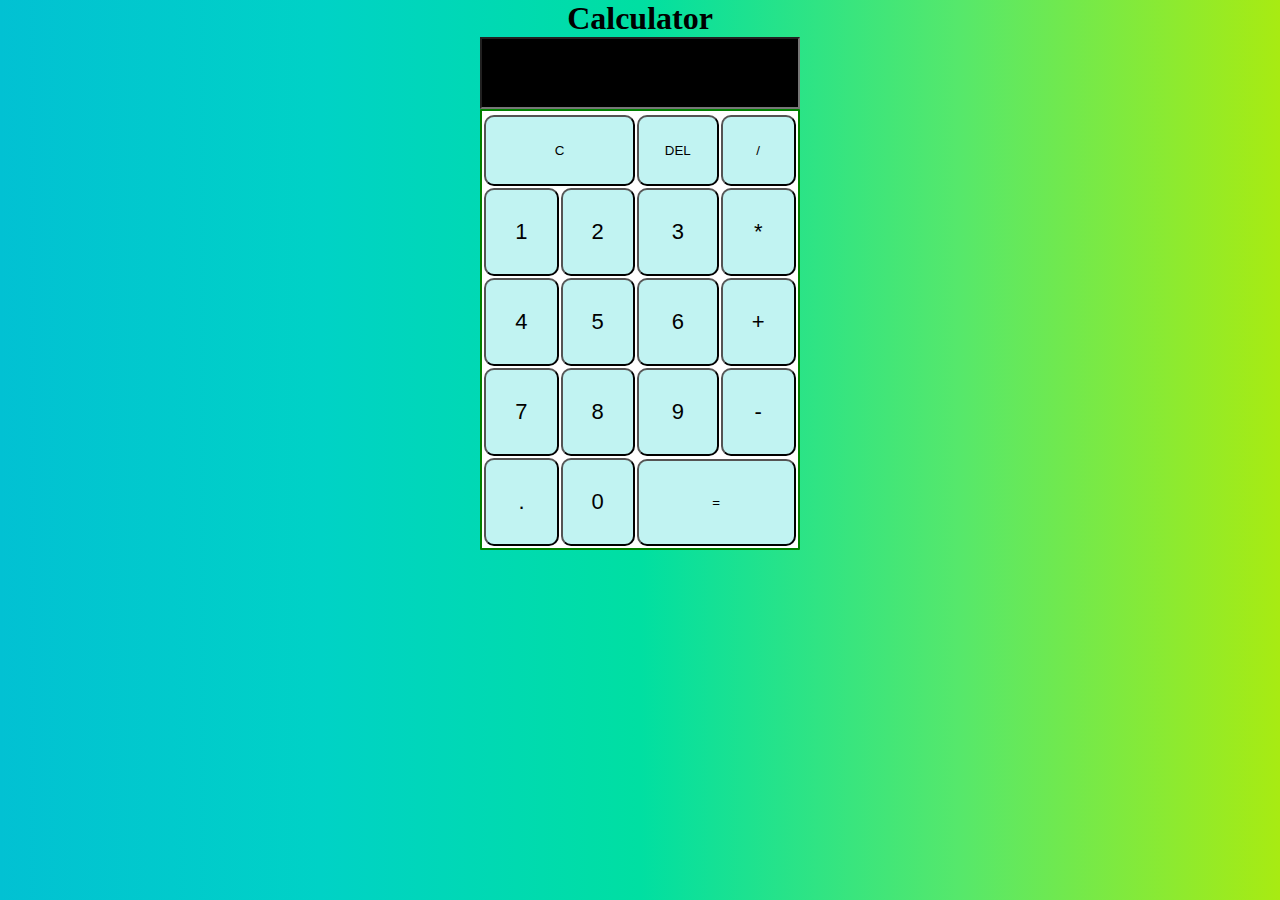
<file: Calculator/index.html>
<!DOCTYPE html>
<html lang="en">

<head>
    <meta charset="UTF-8">
    <meta http-equiv="X-UA-Compatible" content="IE=edge">
    <meta name="viewport" content="width=device-width, initial-scale=1.0">
    <title>Calculator</title>
    <link rel="stylesheet" href="style.css">
</head>

<body>
    <div class="container">
        <h1>Calculator</h1>

        <table>
            <tr>
                <input type="text" name="screen" id="screen">
            </tr>
            <tr>
                <td colspan="2"> <input type="button" value="C" class="reset" onclick="reset()"></td>
                <td> <input type="button" value="DEL" onclick="backspace()" class="reset"></td>
                <td> <input type="button" value="/" onclick="display('/')" class="reset"></td>
            </tr>
            <tr>
                <td> <input type="button" value="1" class="number" onclick="display('1')"></td>
                <td> <input type="button" value="2" class="number" onclick="display('2')" ></td>
                <td> <input type="button" value="3" class="number" onclick="display('3')"></td>
                <td> <input type="button" value="*" class="operator" onclick="display('*')"></td>
            </tr>
            <tr>
                <td> <input type="button" value="4" class="number" onclick="display('4')"></td>
                <td> <input type="button" value="5" class="number" onclick="display('5')"></td>
                <td> <input type="button" value="6" class="number" onclick="display('6')"></td>
                <td> <input type="button" value="+" class="operator" onclick="display('+')"></td>
            </tr>
            <tr>
                <td> <input type="button" value="7" class="number"onclick="display('7')"></td>
                <td> <input type="button" value="8" class="number" onclick="display('8')"></td>
                <td> <input type="button" value="9" class="number" onclick="display('9')"></td>
                <td> <input type="button" value="-" class="operator" onclick="display('-')"></td>
            </tr>
            <tr>
                
                <td> <input type="button" value="." class="operator" onclick="display('.')"></td>
                <td> <input type="button" value="0" class="number" onclick="display('0')"></td>
                <td colspan="2"> <input type="button" value="=" class="result" onclick="result()" ></td>
            </tr>
        </table>
    </div>
</body>
<script src="script.js"></script>

</html>
</file>
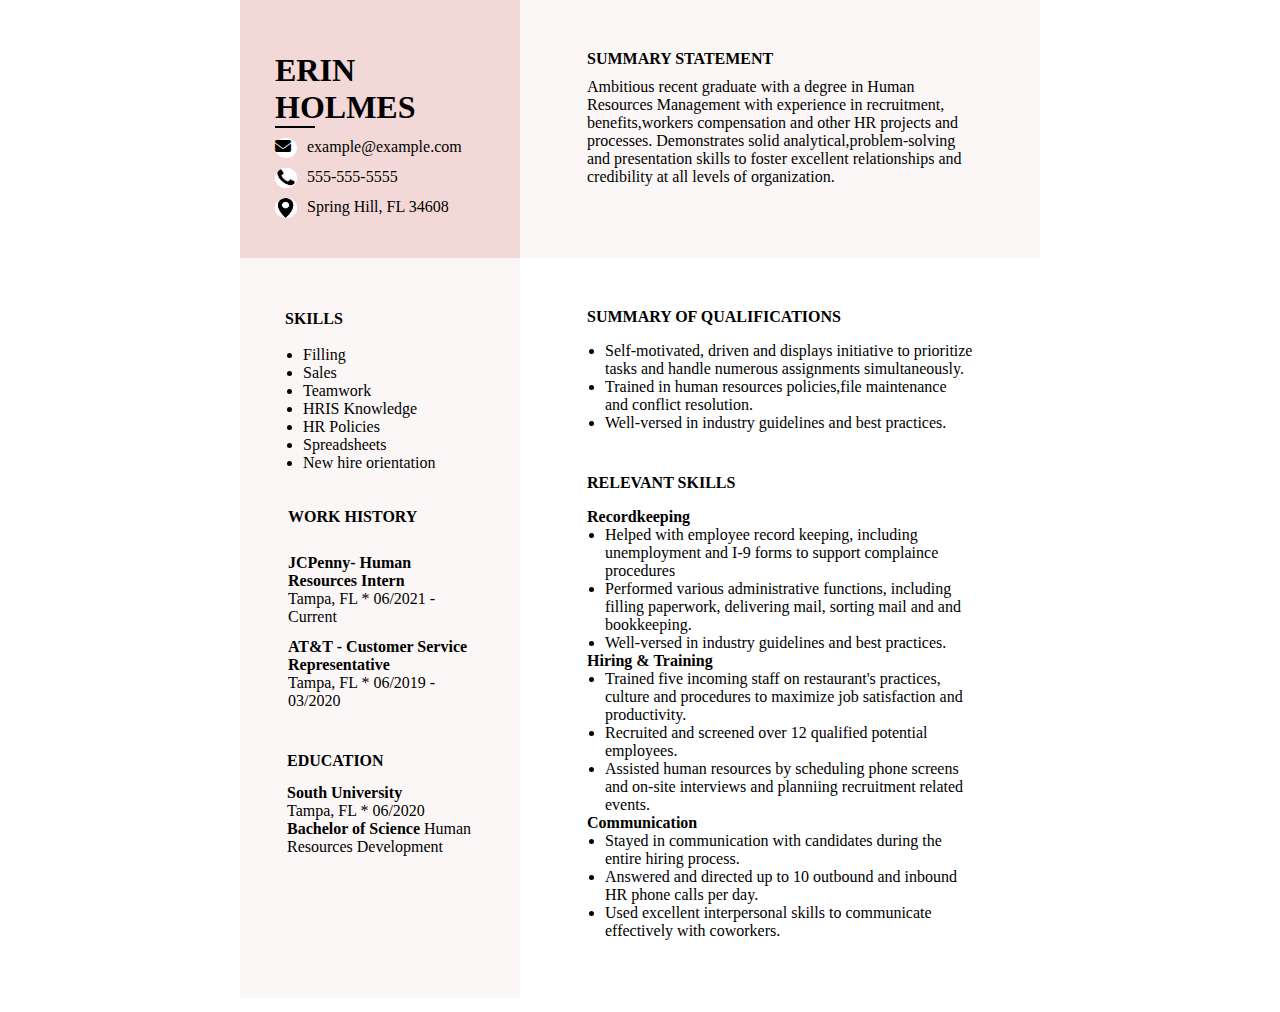
<file: Resume/index.html>
<!DOCTYPE html>
<html lang="en">

<head>
    <meta charset="UTF-8">
    <meta http-equiv="X-UA-Compatible" content="IE=edge">
    <meta name="viewport" content="width=device-width, initial-scale=1.0">
    <title>Static Resume</title>
    <link rel="stylesheet" href="style.css">
    <link rel="stylesheet" href="https://cdnjs.cloudflare.com/ajax/libs/font-awesome/6.1.1/css/all.min.css">
</head>

<body>
    <div class="outer">
        <div class="parent">
            <div class="innerbody">
                <div class="container1 cont1color">
                    <div class="name">
                        <h1>ERIN HOLMES</h1>
                    </div>
                    <div class="line">
                    </div>
                    <div class="logo">
                        <div class="contact-logo">
                            <i class="fa-solid fa-envelope"></i>
                        </div>
                        <div class="inside-text">
                            <p>example@example.com</p>
                        </div>
                    </div>
                    <div class="logo">
                        <div class="contact-logo">
                            <image src="phone.png"> </image>
                        </div>
                        <div class="inside-text">
                            <p>555-555-5555</p>
                        </div>
                    </div>
                    <div class="logo">
                        <div class="contact-logo">
                            <image src="location.png"></image>
                        </div>
                        <div class="inside-text">
                            <p>Spring Hill, FL 34608</p>
                        </div>
                    </div>
                </div>
                <div class="container2 cont2color">
                    <h4>SUMMARY STATEMENT</h4>
                    <p class="summarypadding">Ambitious recent graduate with a degree in Human
                        Resources Management with experience in recruitment,
                        benefits,workers compensation and other HR projects and
                        processes. Demonstrates solid analytical,problem-solving
                        and presentation skills to foster excellent relationships and
                        credibility at all levels of organization.
                    </p>
                </div>
            </div>
            <div class="innerbodybottom">
                <div class="container1 cont2color min-height">
                    <div class="skills">
                        <h4> SKILLS</h4>
                        <ul class="unordered">
                            <li>Filling</li>
                            <li>Sales</li>
                            <li>Teamwork</li>
                            <li>HRIS Knowledge</li>
                            <li>HR Policies</li>
                            <li>Spreadsheets</li>
                            <li>New hire orientation</li>
                        </ul>
                    </div>
                    <div class="workhistory">
                        <h4 class="markbottom">WORK HISTORY</h4>
                        <h4>JCPenny- Human Resources Intern</h4>
                        <p>Tampa, FL * 06/2021 - Current</p>
                        <h4 class="markbottomtop">AT&T - Customer Service Representative</h4>
                        <p>Tampa, FL * 06/2019 - 03/2020</p>
                    </div>
                    <div class="education">
                        <h4>EDUCATION</h4>
                        <h4 class="markbottom1">South University</h4>
                        <p>Tampa, FL * 06/2020</p>
                        <b class="markbottom2">Bachelor of Science</b>
                        <span> Human Resources Development</span>
                    </div>
                </div>
                <div class="container2">
                    <div class="summary">

                        <h4>SUMMARY OF QUALIFICATIONS</h4>
                        <ul class="unorderedrightsummary">
                            <li>Self-motivated, driven and displays initiative to prioritize
                                tasks and handle numerous assignments simultaneously.
                            </li>
                            <li>Trained in human resources policies,file maintenance
                                and conflict resolution.
                            </li>
                            <li>Well-versed in industry guidelines and best practices.
                            </li>
                        </ul>
                    </div>
                    <div class="innerbodybottom2">
                        <div class="relevantskill">
                            <h4>RELEVANT SKILLS</h4>
                            <h4 class="markbottomleft">Recordkeeping</h4>
                            <ul class="unorderedright">
                                <li>Helped with employee record keeping, including
                                    unemployment and I-9 forms to support complaince
                                    procedures
                                </li>
                                <li>Performed various administrative functions, including
                                    filling paperwork, delivering mail, sorting mail and and
                                    bookkeeping.
                                </li>
                                <li>Well-versed in industry guidelines and best practices.
                                </li>
                            </ul>
                        </div>
                        <div class="hiringtraining">
                            <h4>Hiring & Training</h4>
                            <ul class="unorderedright">
                                <li>Trained five incoming staff on restaurant's practices,
                                    culture and procedures to maximize job satisfaction and
                                    productivity.
                                </li>
                                <li>Recruited and screened over 12 qualified potential
                                    employees.
                                </li>
                                <li>Assisted human resources by scheduling phone screens
                                    and on-site interviews and planniing recruitment related
                                    events.
                                </li>
                            </ul>
                        </div>
                        <div class="communication">
                            <h4>Communication</h4>
                            <ul class="unorderedright">
                                <li>Stayed in communication with candidates during the
                                    entire hiring process.
                                </li>
                                <li>Answered and directed up to 10 outbound and inbound
                                    HR phone calls per day.
                                </li>
                                <li>Used excellent interpersonal skills to communicate
                                    effectively with coworkers.
                                </li>
                            </ul>
                        </div>
                    </div>
                </div>
            </div>
        </div>
    </div>
</body>

</html>
</file>
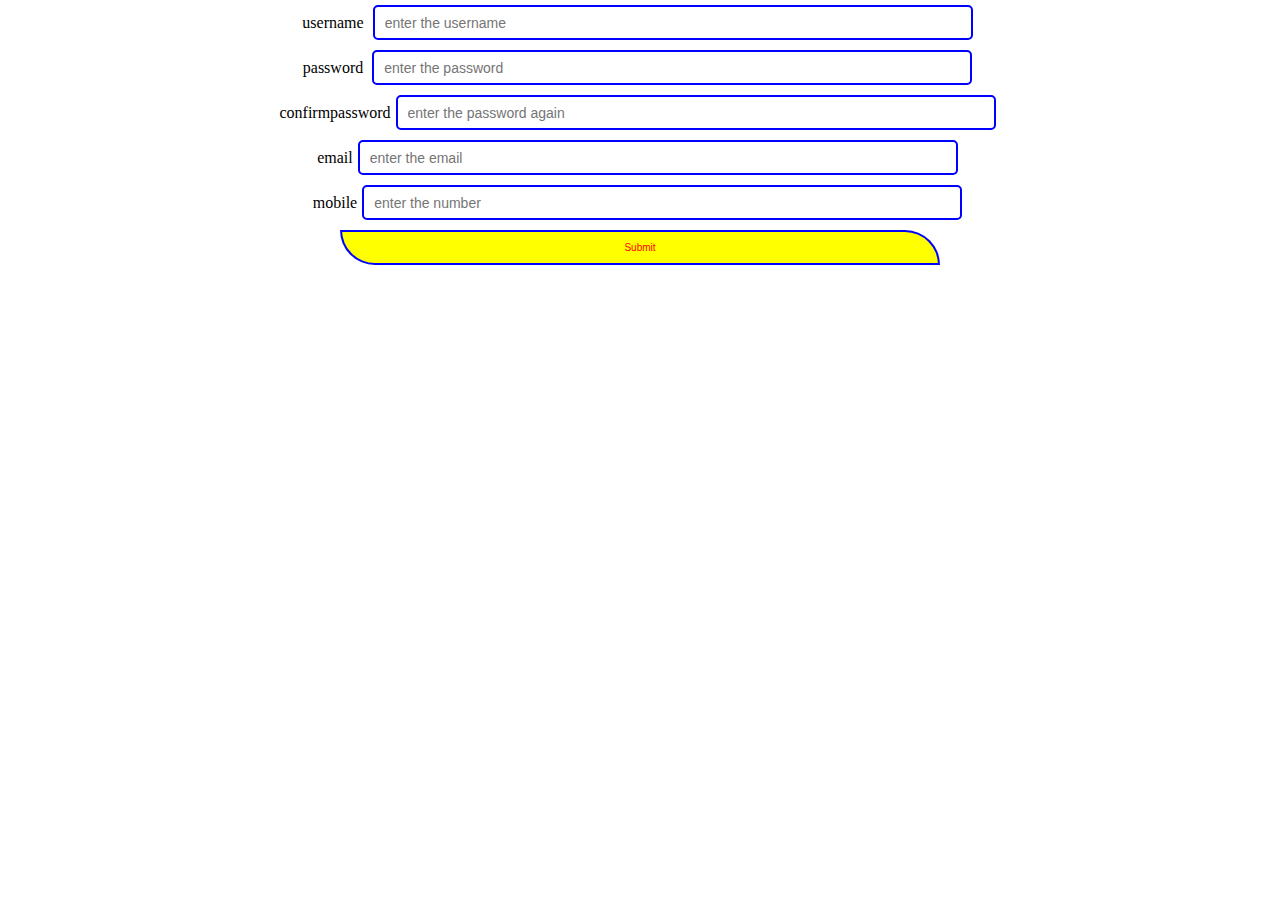
<file: Form/1.html>
<!DOCTYPE html>
<html lang="en">

<head>
    <meta charset="UTF-8">
    <meta http-equiv="X-UA-Compatible" content="IE=edge">
    <meta name="viewport" content="width=device-width, initial-scale=1.0">
    <title> Checking Validation</title>
    <link rel="stylesheet" href="1.css">
    <script src="1.js"></script>
</head>

<body>
    <form autocomplete="off" >
        username <input type="text" name="username" id="username" placeholder="enter the username"> <br> <span id="usernames"></span> 
        password <input type="text" name="password" id="password" placeholder="enter the password"> <br><span id="passwords"></span>
        confirmpassword<input type="text" name="confirmpassword" id="confirmpassword" placeholder="enter the password again"><br> <span id="confirmpasswords"></span>
        email<input type="text" name="email" id="email" placeholder="enter the email"><br> <span id="email"></span>
        mobile<input type="text" name="mobile" id="mobile" placeholder="enter the number"><br> <span id="mobiles"></span>
       <input type="button" name="submit" value="Submit" id="submit" onclick="validate()"></button>
        



    </form>

</body>

</html>
</file>
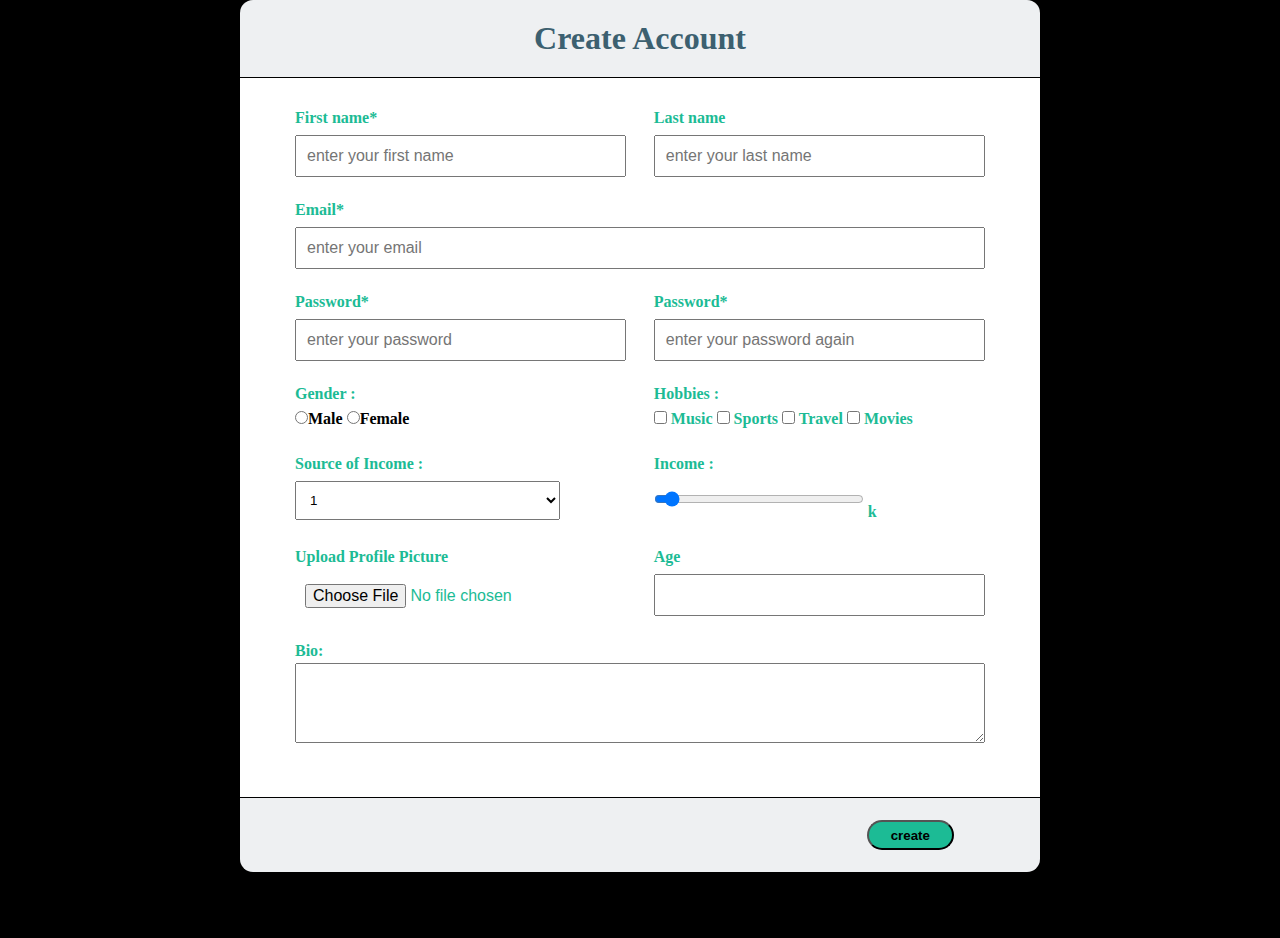
<file: Form/4.html>
<!DOCTYPE html>
<html lang="en">

<head>
    <meta charset="UTF-8" />
    <meta http-equiv="X-UA-Compatible" content="IE=edge" />
    <meta name="viewport" content="width=device-width, initial-scale=1.0" />
    <title>Registration Form</title>
    <link rel="stylesheet" href="style.css" />
    <script src="script.js"></script>

</head>

<body>
    <form autocomplete="off">
        <div class="main">
            <div class="parent">
               <!-- <div class="outer"> -->
                    <div class="header">
                        <h1>Create Account</h1>
                    </div>
                    <div class="formbody">
                        <div class="form-in">
                            <div class="form-container1">
                                <label for="fname">First name*</label>
                                <input type="text" class="form-control" name="fname" id="fname"
                                    placeholder="enter your first name" /> <span id="fnames"></span>
                            </div>

                            <div class="form-container2">
                                <label for="lname">Last name </label>
                                <input type="text" class="form-control" name="fname" id="lname"
                                    placeholder="enter your last name" />
                                <br />
                            </div>
                        </div>

                        <div class="form-in">
                            <label for="email">Email*</label> <br>
                            <input type="email" class="form-control mail" name="email" id="email"
                                placeholder="enter your email" />
                        </div>

                        <div class="form-in">
                            <div class="form-container1">
                                <label for="password"> Password*</label>
                                <input type="password" class="form-control" name="password" id="password"
                                    placeholder="enter your password" />
                            </div>
                            <div class="form-container2">
                                <label for="confirmpassword"> Password*</label>
                                <input type="password" class="form-control" name="confirmpassword" id="confirmpassword"
                                    placeholder="enter your password again" />
                            </div>
                        </div>
                        <div class="form-in">
                            <div class="form-container1">
                                <!-- <div class="gender"> -->
                                <label>Gender :</label> <br>

                                <label class="gender"> <input type="radio" name="gender" id="male">Male </label>
                                <label class="gender"> <input type="radio" name="gender" id="female">Female </label>
                            </div>
                            <div class="form-container2">
                                <!-- <div class="hobbies"> -->
                                <label>Hobbies :</label><br>
                                <!--  <label for="hobbies1">Music</label> -->
                                <label class="hobbies"> <input type="checkbox" name="music" id="hobbies1 " /> Music
                                </label>
                                <label class="hobbies"> <input type="checkbox" name="sports" id="hobbies2 " /> Sports
                                </label>
                                <label class="hobbies"> <input type="checkbox" name="travel" id="hobbies3 " /> Travel
                                </label>
                                <label class="hobbies"> <input type="checkbox" name="movies" id="hobbies4 " /> Movies
                                </label>
                            </div>
                        </div>
                        <div class="form-in">
                            <div class="form-container1">
                                <!-- <div class="income"> -->
                                <label for=>Source of Income :</label><br>
                                <select class="form-control income">
                                    <option name="income" id="1"> 1</option>
                                    <option name="income" id="2"> 2</option>
                                    <option name="income" id="3"> 3</option>
                                    <option name="income" id="4"> 4</option>
                                </select>
                            </div>
                            <div class="form-container2">
                                <label for="range">Income :</label> <br>
                                <input type="range" class="form-control range" value="0" max="400000"
                                oninput="num.value = this.value" id="range">
                                <output id="num" ></output>k<br>
                                <span id="num1" class="errormessage"> </span>
                            </div>
                        </div>
                        <div class="form-in">
                            <div class="form-container1">
                                <label for="file">Upload Profile Picture</label>
                                <input type="file" class="form-control" name="file" id="file" />
                            </div>
                            <div class="form-container2">
                                <label for="age">Age</label> <br>
                                <input type="number" class="form-control" name="file" id="age" />
                            </div>
                        </div>

                        <div class="form-in">
                            <div class="form-container3">
                                <label for="area">Bio: </label> <br>
                                <textarea class="area" name="area" id="area"></textarea>
                            </div>
                        </div>
                    </div>

                    <div class="footer">
                        <button type="button" class="create" onclick="validate()"> create</button>
                    </div>

                <!-- </div> -->
            </div>
        </div>
    </form>
</body>

</html>
</file>
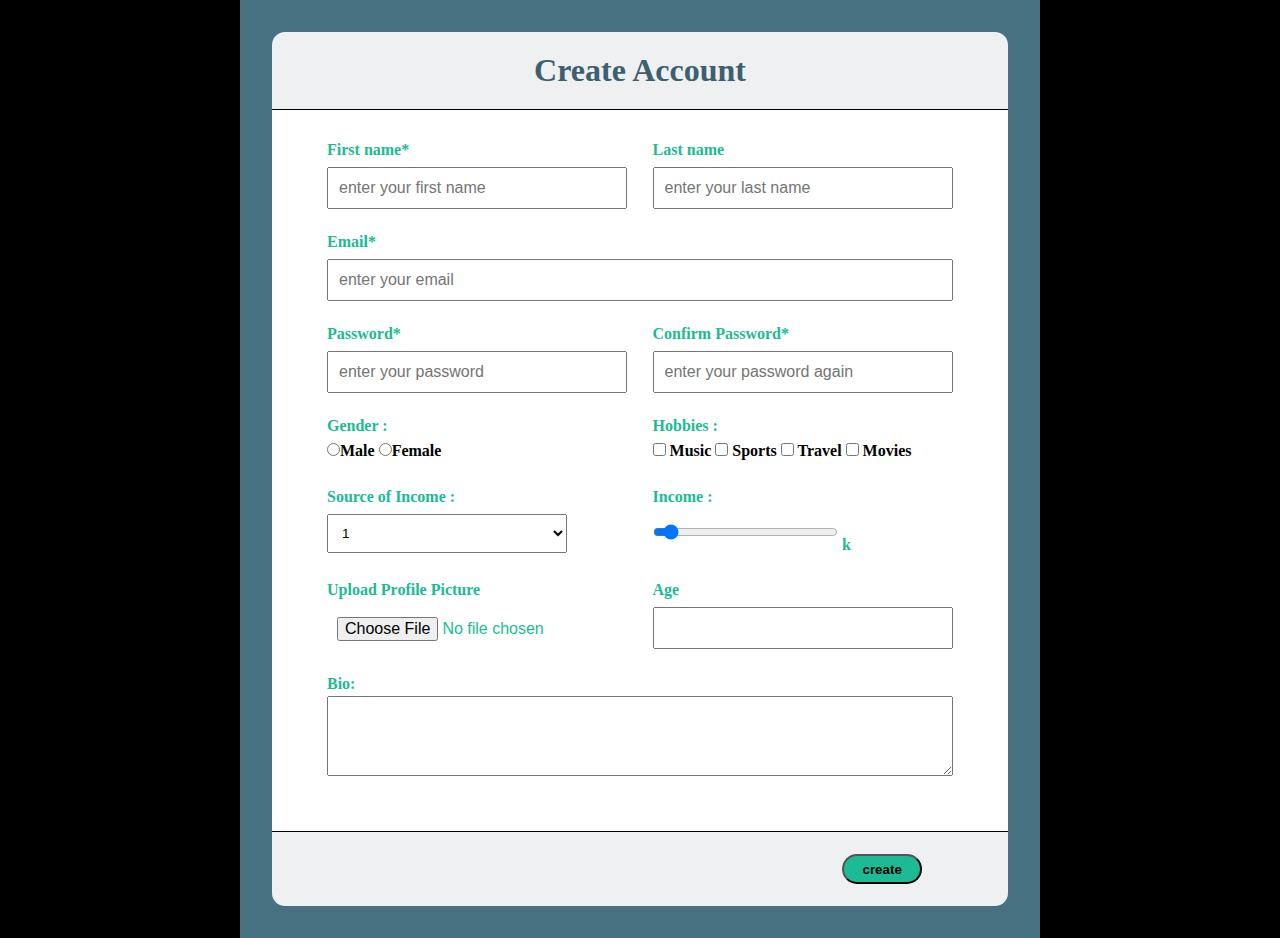
<file: Form/inner.html>
<!DOCTYPE html>
<html lang="en">

<head>
    <meta charset="UTF-8" />
    <meta http-equiv="X-UA-Compatible" content="IE=edge" />
    <meta name="viewport" content="width=device-width, initial-scale=1.0" />
    <title>Registration Form</title>
    <link rel="stylesheet" href="style.css" />
    <script src="script.js"></script>

</head>

<body>
    <form id="form" autocomplete="off">
        <div class="main">
            <div class="parent">
                <div class="outer">
                    <div class="header">
                        <h1>Create Account</h1>
                    </div>
                    <div class="formbody">
                        <div class="form-in">
                            <div class="form-container1">
                                <label for="fname">First name*</label>
                                <input type="text" class="form-control" name="fname" id="fname" placeholder="enter your first name" /> <span id="fnames" class='error'></span>
                            </div>

                            <div class="form-container2">
                                <label for="lname">Last name </label>
                                <input type="text" class="form-control" name="fname" id="lname" placeholder="enter your last name" /> <span id="lnames" class='error'></span>
                                <br />
                            </div>
                        </div>

                        <div class="form-in">
                            <label for="email">Email*</label> <br>
                            <input type="email" class="form-control mail" name="email" id="email" placeholder="enter your email" /> <span id="emails" class='error'></span>
                        </div>

                        <div class="form-in">
                            <div class="form-container1">
                                <label for="password"> Password*</label>
                                <input type="password" class="form-control" name="password" onclick="passwordcheck()" id="password" placeholder="enter your password" /> <span id="passwords" class='error'></span>
                            </div>
                            <div class="form-container2">
                                <label for="confirmpassword"> Confirm Password*</label>
                                <input type="password" class="form-control" name="confirmpassword" id="confirmpassword" placeholder="enter your password again" /> <span id="confirmpasswords" class='error'></span>
                            </div>
                        </div>
                        <div class="form-in">
                            <div class="form-container1">
                                <!-- <div class="gender"> -->
                                <label>Gender :</label> <br>
                                <label class="gender"> <input type="radio" name="gender" id="male">Male </label>
                                <label class="gender"> <input type="radio" name="gender" id="female">Female </label>
                                <span id="genders" class='error'></span>
                            </div>
                            <div class="form-container2">
                                <!-- <div class="hobbies"> -->
                                <label>Hobbies :</label><br>
                                <!--  <label for="hobbies1">Music</label> -->
                                <label class="gender"> 
                                <input type="checkbox" name="music" id="hobbies1" onclick="validate()" class="multiselect"> Music
                                <label > <input class="multiselect" type="checkbox" name="sports" id="hobbies2" onclick="validate()"> Sports
                                </label>
                                <label> <input class="multiselect" type="checkbox" name="travel" id="hobbies3" onclick="validate()"> Travel
                                </label>
                                <label> <input class="multiselect" type="checkbox" name="movies" id="hobbies4" onclick="validate()"> Movies
                                </label> <span id="hobbies" class='error'></span>
                            </div>

                        </div>
                        <div class="form-in">
                            <div class="form-container1">
                                <!-- <div class="income"> -->
                                <label for=>Source of Income :</label><br>
                                <select class="form-control income">
                                    <option name="income" id="1"> 1</option>
                                    <option name="income" id="2"> 2</option>
                                    <option name="income" id="3"> 3</option>
                                    <option name="income" id="4"> 4</option>
                                    <san id="incomesss"></san>
                                </select>
                            </div>
                            <div class="form-container2">
                                <label for="range">Income :</label> <br>
                                <input type="range" class="form-control range" value="0" max="400000" oninput="num.value = this.value" id="range">
                                <output id="num"></output>k<br>
                                <span id="ranges" class='error'> </span>
                            </div>
                        </div>
                        <div class="form-in">
                            <div class="form-container1">
                                <label for="file">Upload Profile Picture</label>
                                <input type="file" class="form-control" name="file" id="file" /> <span id="ups" class='error'> </span>
                            </div>
                            <div class="form-container2">
                                <label for="age">Age</label> <br>
                                <input type="number" class="form-control" name="file" id="age" /> <span id="ages" class='error'></span>
                            </div>
                        </div>

                        <div class="form-in">
                            <div class="form-container3">
                                <label for="area">Bio: </label> <br>
                                <textarea class="area" name="area" id="area"></textarea> <span id="areas" class='error'></span>
                            </div>
                        </div>
                    </div>

                    <div class="footer">
                        <button type="button" class="create" onclick="validate()">create</button>
                    </div>

                </div>
            </div>
        </div>
    </form>
</body>

</html>
</file>
<file: Calculator/style.css>
* {
    margin: 0px;
    padding: 0px;
    box-sizing: border-box;
}
body {
    background-image: linear-gradient(to right, #02c1d3, #00d2c6, #00dfa2, #56e86b, #a8eb12);   
}
.container {
    text-align: center;

}
table {
    margin: auto;
    background-color: white;
    width: 295px;
    height: 325px;
    text-align: center;
    border-radius: 1px;
    border: 2px solid green;
   
}
#screen {
    background-color: black;
    height: 72px;
    width: 320px;
    color: white;
}
.number {
    background-color:#C1F3F2;
    padding: 29px;
    font-size: 22px;
    border-radius: 10px;
    width:100%;
}
.operator {
    background-color: #C1F3F2;
    padding: 29px;
    font-size: 22px;
    border-radius: 10px;
    width:100%;
}
.reset {
    background-color: #C1F3F2;
    width:100%;
    padding: 26px;
    border-radius: 10px;

}
.result {
    background-color:#C1F3F2;
    width:100%;
    padding: 34px;
    border-radius: 10px;
}
</file>
<file: Resume/style.css>
* {
  margin: 0px;
  padding: 0px;
  box-sizing: border-box;
}
.outer {
  width: 100%;
}
.parent {
  margin: auto;
  width: 100%;
  max-width: 800px;
}
.container1 {
  float: left;
  width: 35%;
  padding: 52px 35px 52px 35px;
  padding-bottom: 30px;
}
.container2 {
  float: right;
  width: 65%;
  padding: 50px 67px;
  padding-bottom: 72px;
}
.cont1color {
  background-color: #f2d8d6;
}
.min-height{
min-height: 740px;
}
.cont2color {
  background-color: #fcf7f7;
}
.innerbodybottom {
  float: left;
  width: 100%;
}
.unordered {
  padding: 18px;
  margin-bottom: 18px;
}
.skills {
    padding: 0 10px;
}
.workhistory {
    padding: 0 13px;
}
.education {
    padding:0px 12px;
  padding-top: 42px;
}
.markbottom {
  margin-bottom: 28px;
}
.markbottomtop {
    margin-top: 12px;
}
.unorderedrightsummary {
  padding-top: 16px;
  margin-left: 18px;
  padding-bottom: 42px;
}
.summarypadding {
  padding-top: 10px;
}
.markbottom1 {
    margin-top: 14px;
}
.markbottom2 {
    margin-top: 8px;
    
}
.markbottomleft {
  padding-top: 16px;
}
.unorderedright {
  margin-left: 18px;
}
.contact-logo img,
.contact-logo {
  height: 20px;
  width: 22px;
  background-color: white;
  border-radius: 12px;
  margin-bottom: 10px;
}
.logo {
  display: flex;
}
.inside-text {
  margin-left: 10px;
}
.line{
    border: solid 1px;
    width: 40px;
    margin-bottom: 10px;
}
@media screen and (max-width: 1200px) {
  .container1 {
    width: 100%;
  }
  .container2 {
    width: 100%;
}
  .container2.cont2color {
    width: 100%;
}
}
</file>
<file: Form/1.css>
* {
    margin: 0px;
    padding: 0px;
    box-sizing: border-box;
}
input {
    font-size: 14px;
    width:600px;
    height:35px;
    border-radius: 5px;
    border:2px solid blue; 
    margin: 5px;
    padding: 10px;
} 
#submit {
    background-color:yellow ;
    color: red;
    font-size: 10px;
    border-radius: 0px 50px;
}
form{
    text-align: center;
}
</file>
<file: Form/style.css>
* {
    padding: 0;
    margin: 0;
    box-sizing: border-box;
}

.main {
    background-color: black;
    float: left;
    width: 100%;
}

.parent {
    /* padding: 32px;
     background-color:#487181; */
    width: 100%;
    margin: auto;
    max-width: 800px;
    height: 938px
}

.outer {
    padding: 32px;
    background-color: #487181;
    float: left;
    width: 100%;
}

.formbody {
    background-color: #FFFFFF;
    padding: 27px;
    width: 100%;
    line-height: 25px;
    float: left;
}

.header {
    border-bottom: 1px solid black;
    background-color: #EEF0F2;
    font-weight: bold;
    text-align: center;
    padding: 20px;
    color: #3C6070;
    border-radius: 13px 13px 0px 0px;
}

.header:hover {
    background-color: orange;
    color: red;
}

.form-control {
    width: 100%;
    padding: 10px;
    margin-top: 5px;
}

.form-in {
    color: #1CBB95;
    font-weight: bold;
    width: 100%;
    padding: 0px 28px;
    float: left;
    margin-bottom: 20px;
}

.form-container1 {
    font-weight: bold;
    color: #1CBB95;
    width: 48%;
    float: left;
}

.form-container2 {
    color: #1CBB95;
    width: 48%;
    float: right;
}

.form-container3 {
    color: #1CBB95;
    width: 100%;
    float: left;
}

.form-control.mail {
    color: #1CBB95;
}

.gender {
    color: black;
}

.income {
    width: 80%;
}

.area {
    width: 100%;
    height: 80px;
}

.footer {
    border-top: 1px solid black;
    padding: 22px 36px;
    background-color: #EEF0F2;
    border-radius: 0px 0px 13px 13px;
    float: left;
    width: 100%;
}

.create {
    float: right;
    width: 12%;
    font-weight: bold;
    background-color: #1CBB95;
    border-radius: 20px;
    height: 30px;
    margin-right: 50px;
}

.create:hover {
    background-color: yellow;
}

.range {
    width: calc(80% - 55px);
}

input {
    font-size: 16px;
}

span {
    color: rgb(255, 121, 148);
    font-size: 14px;
}
</file>
